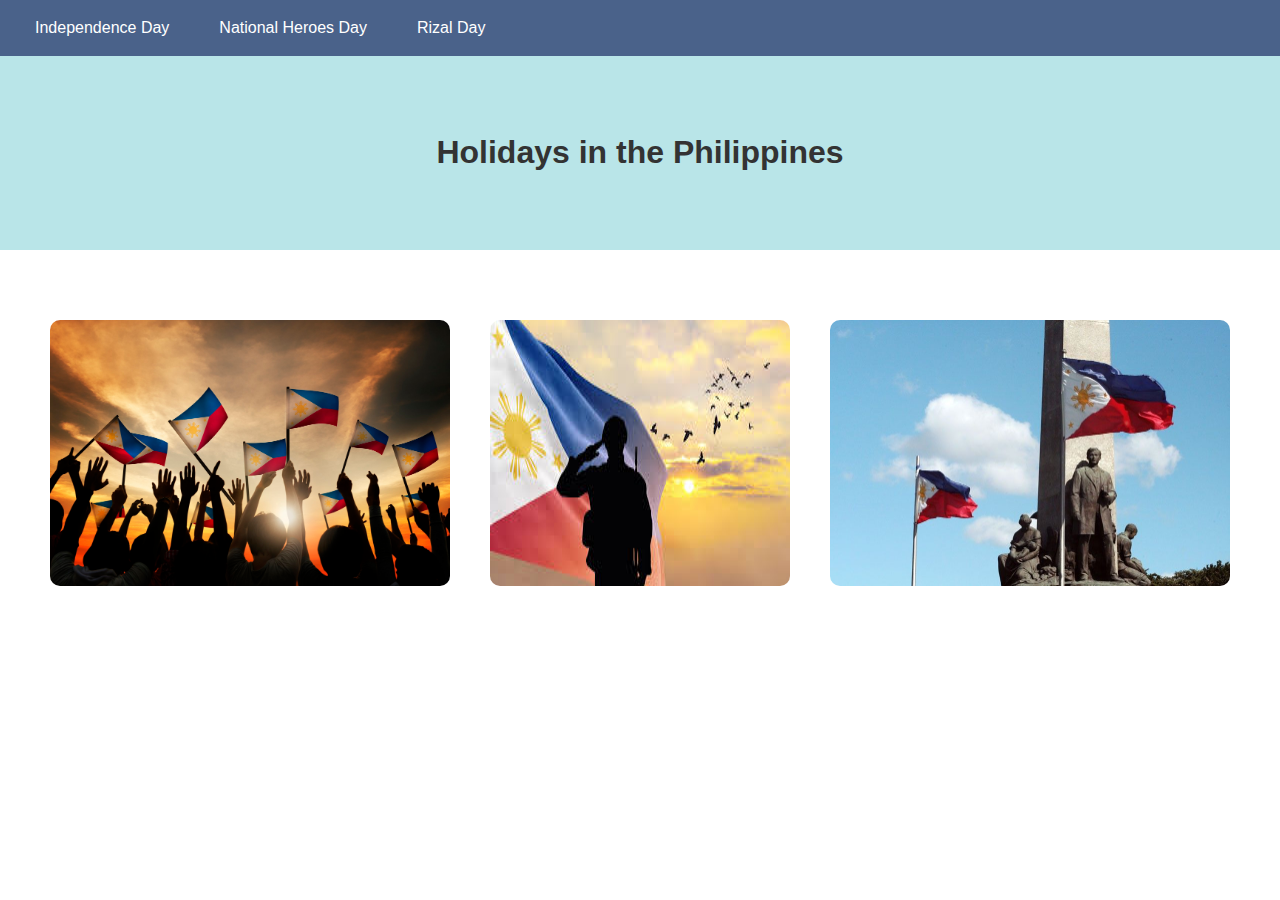
<file: index.html>
<!DOCTYPE html>
<html lang="en">
<head>
    <meta charset="UTF-8">
    <meta name="viewport" content="width=device-width, initial-scale=1.0">
    <title>Contents</title>
    <link rel="stylesheet" href="style.css">
</head>
<body>
    <section id="nav">
        <a href="independenceDay.html">Independence Day</a>
        <a href="nationalHeroesDay.html">National Heroes Day</a>
        <a href="rizalDay.html">Rizal Day</a>
    </section>

    <section id="title">
        <h1>Holidays in the Philippines</h1>
    </section>

    <section id="img">
        <img src="img1.jpg" alt="Flag">
        <img src="Img2.jpg" alt="soldier">
        <img src="Img3.jpg" alt="Rizal Monument">
    </section>
</body>
</html>
</file>
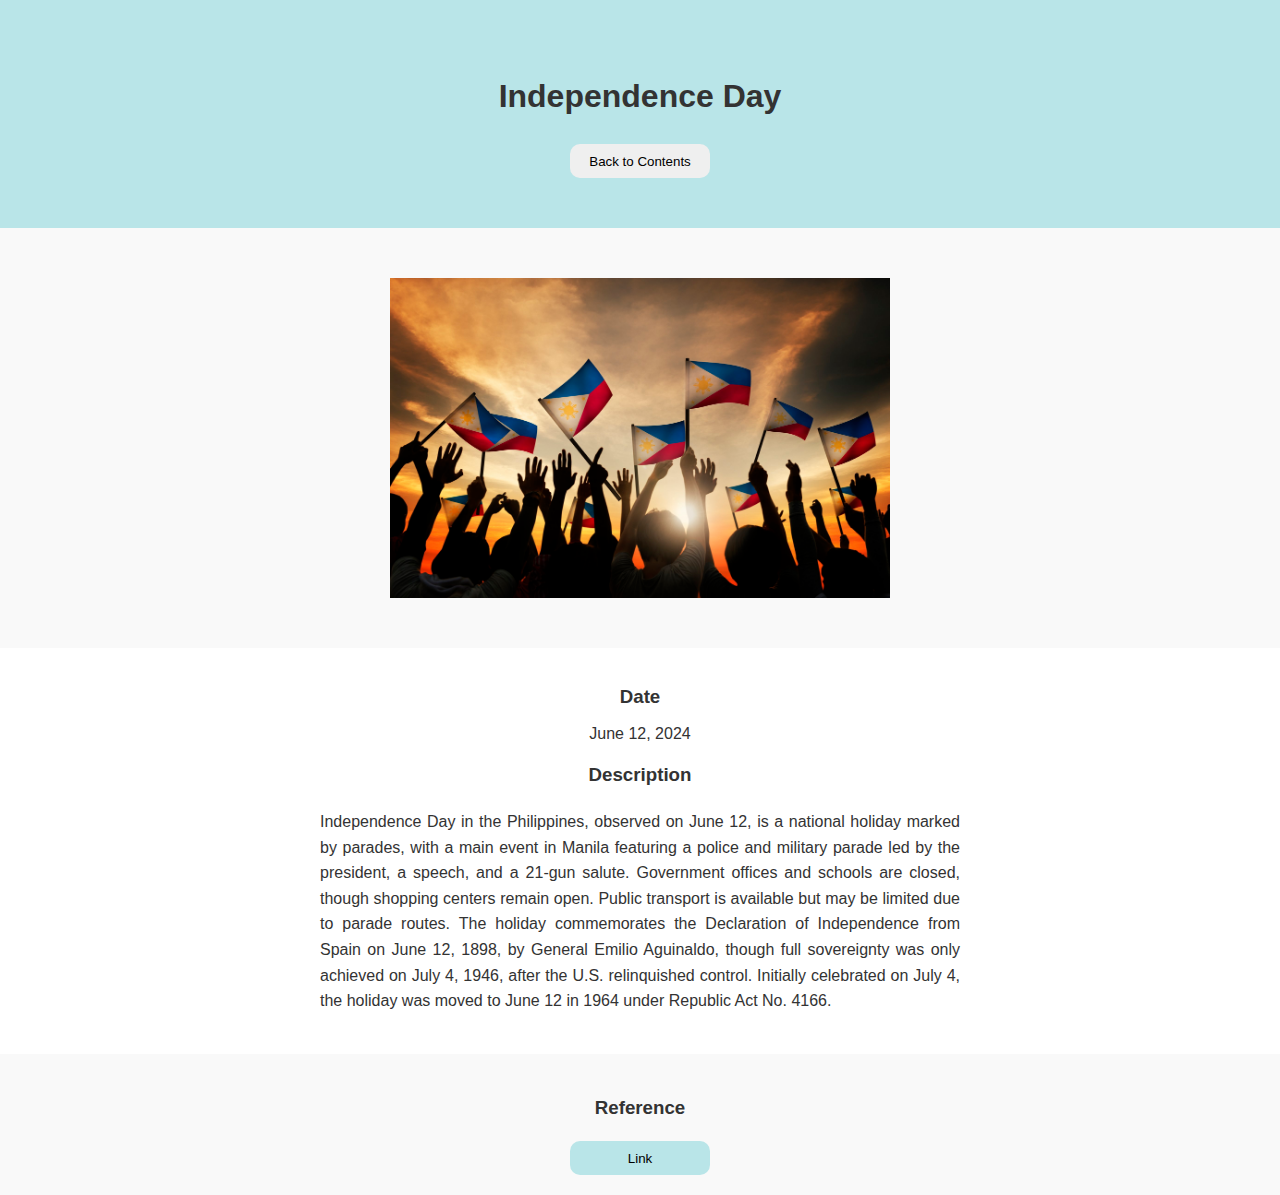
<file: independenceDay.html>
<!DOCTYPE html>
<html lang="en">
<head>
    <meta charset="UTF-8">
    <meta name="viewport" content="width=device-width, initial-scale=1.0">
    <title>Independence Day</title>
    <link rel="stylesheet" href="style.css">
</head>
<body>
    <section id="title">
        <h1>Independence Day</h1>
        <a href="index.html"><button>Back to Contents</button></a>
    </section>
    <section id="displayPhoto">
        <img src="img1.jpg" alt="Flag">
    </section>
    <section id="date">
        <h3>Date</h3>
        <p>June 12, 2024</p>
    </section>
    <section id="description">
        <h3>Description</h3>
        <p>
            Independence Day in the Philippines, observed on June 12, is a national holiday marked by parades, with a main event in Manila featuring a police and military parade led by the president, a speech, and a 21-gun salute. Government offices and schools are closed, though shopping centers remain open. Public transport is available but may be limited due to parade routes. The holiday commemorates the Declaration of Independence from Spain on June 12, 1898, by General Emilio Aguinaldo, though full sovereignty was only achieved on July 4, 1946, after the U.S. relinquished control. Initially celebrated on July 4, the holiday was moved to June 12 in 1964 under Republic Act No. 4166.
        </p>
    </section>
    <section id="link">
        <h3>Reference</h3>
        <a href="https://www.timeanddate.com/holidays/philippines/independence-day#:~:text=One%20of%20the%20most%20significant,it%20annually%20on%20June%2012." target="_blank">
            <button>Link</button>
        </a>
    </section>
</body>
</html>
</file>
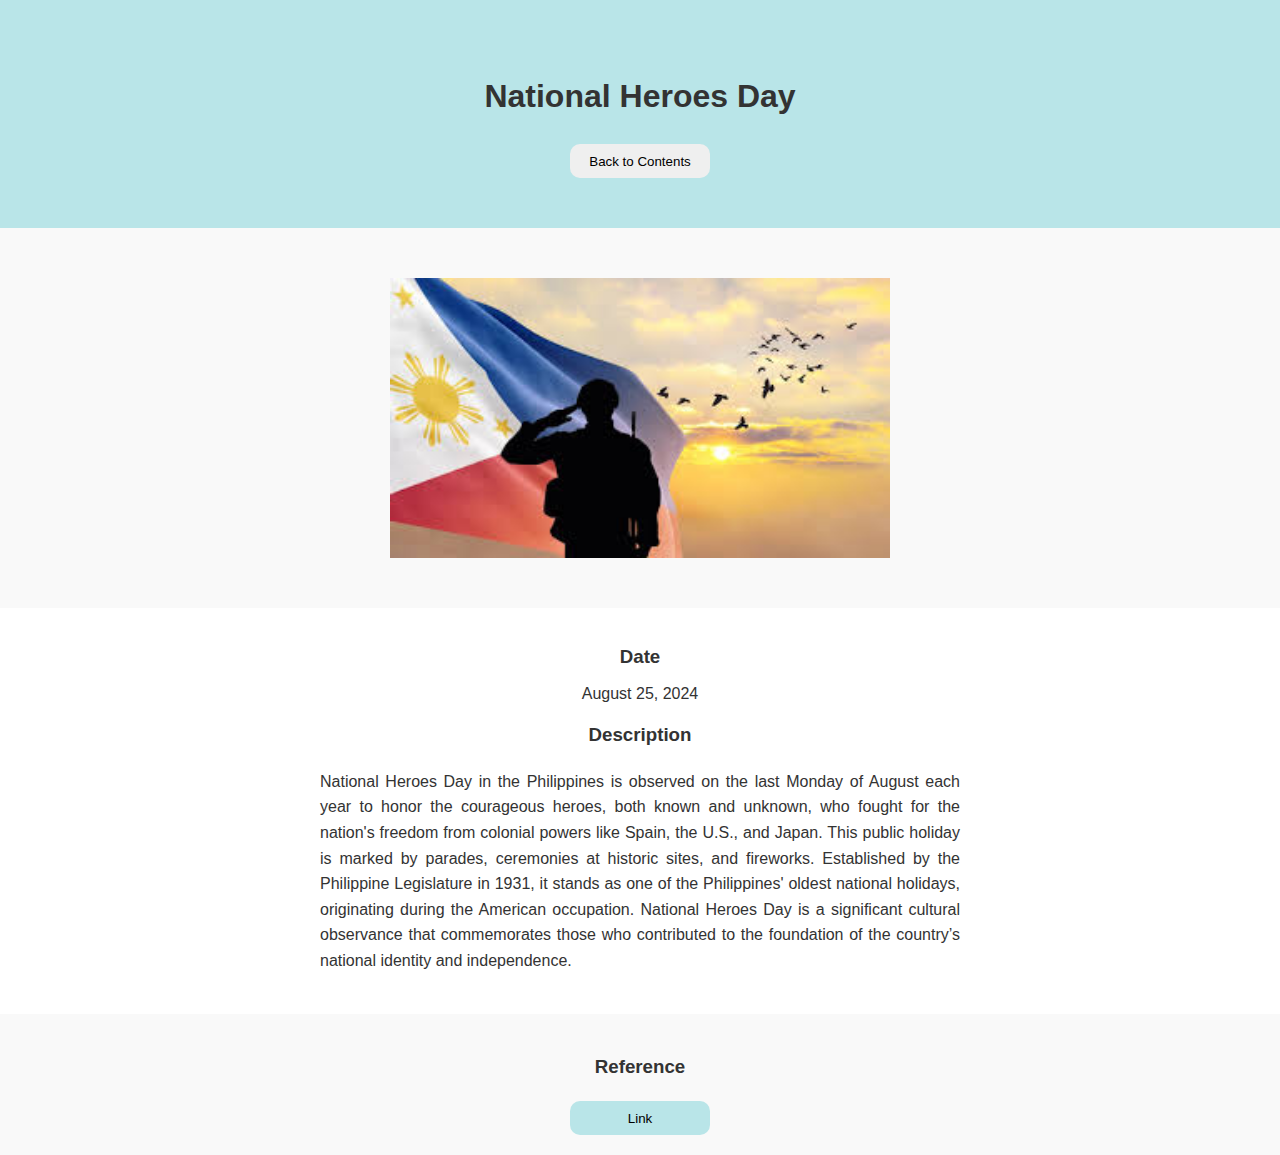
<file: nationalHeroesDay.html>
<!DOCTYPE html>
<html lang="en">
<head>
    <meta charset="UTF-8">
    <meta name="viewport" content="width=device-width, initial-scale=1.0">
    <title>National Heroes Day</title>
    <link rel="stylesheet" href="style.css">
</head>
<body>
    <section id="title">
        <h1>National Heroes Day</h1>
        <a href="index.html"><button>Back to Contents</button></a>
    </section>
    <section id="displayPhoto">
        <img src="Img2.jpg" alt="Soldier">
    </section>
    <section id="date">
        <h3>Date</h3>
        <p>August 25, 2024</p>
    </section>
    <section id="description">
        <h3>Description</h3>
        <p>
            National Heroes Day in the Philippines is observed on the last Monday of August each year to honor the courageous heroes, both known and unknown, who fought for the nation's freedom from colonial powers like Spain, the U.S., and Japan. This public holiday is marked by parades, ceremonies at historic sites, and fireworks. Established by the Philippine Legislature in 1931, it stands as one of the Philippines' oldest national holidays, originating during the American occupation. National Heroes Day is a significant cultural observance that commemorates those who contributed to the foundation of the country’s national identity and independence.
        </p>
    </section>
    <section id="link">
        <h3>Reference</h3>
        <a href="https://diversityatlas.io/events/national-heroes-day-of-philippines/#:~:text=National%20Heroes%20Day%20of%20Philippines%20is%20celebrated%20annually%20on%20the,%2C%20the%20U.S.%2C%20and%20Japan.">
            <button type="button">Link</button>
        </a>
    </section>
</body>
</html>
</file>
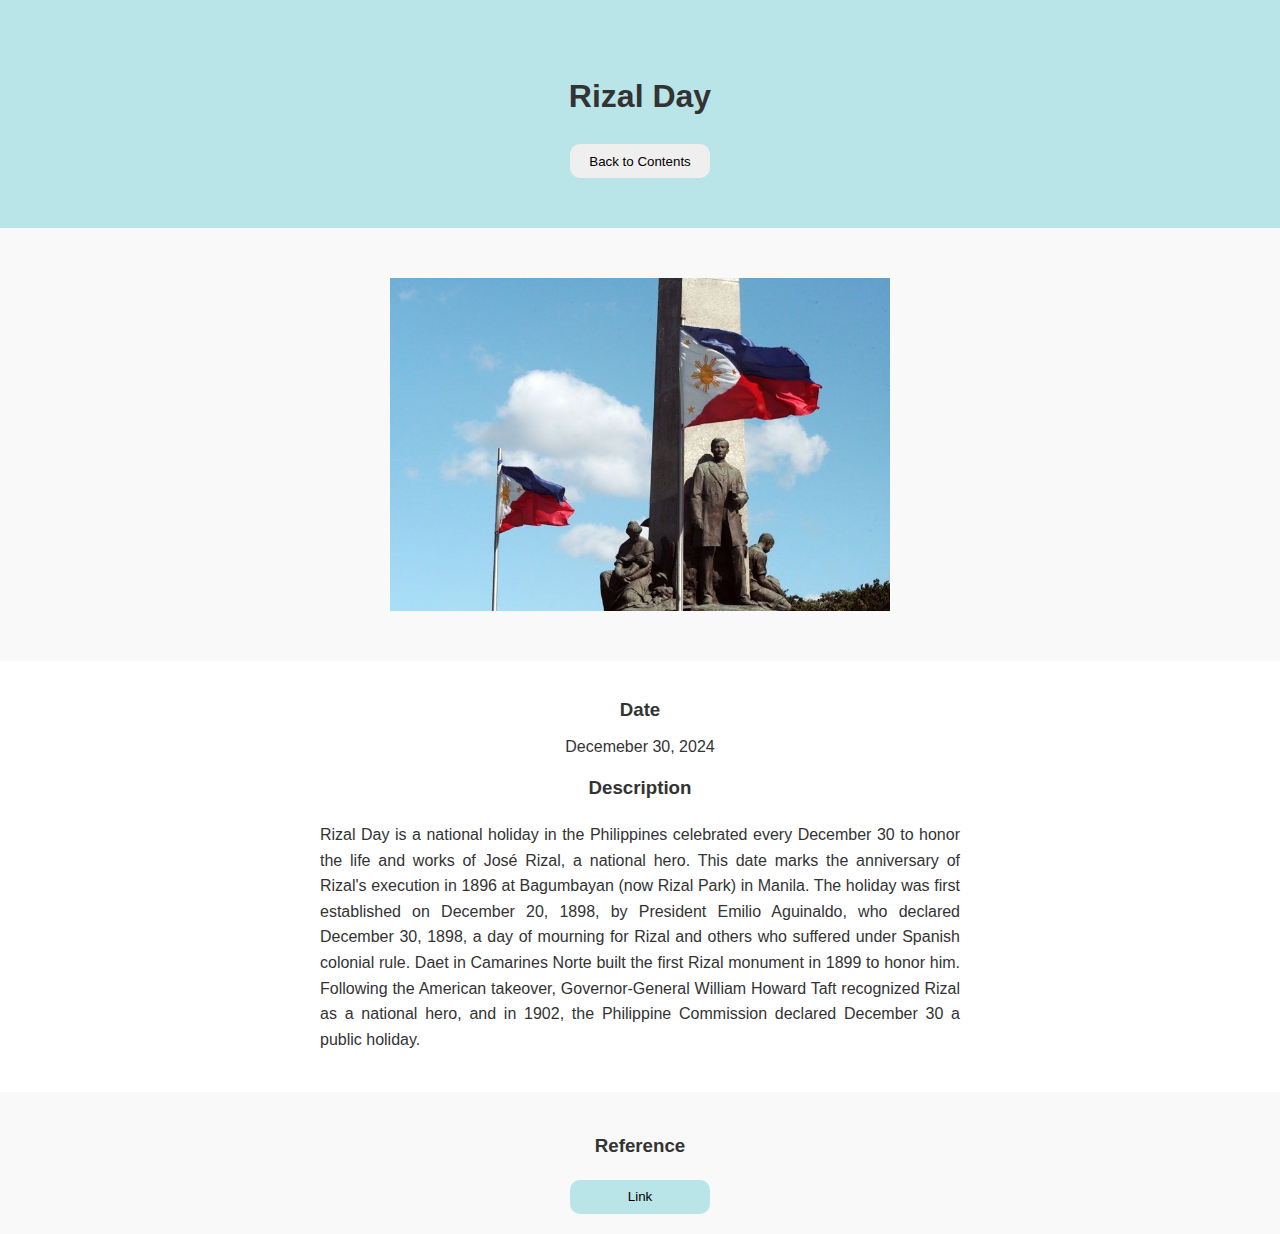
<file: rizalDay.html>
<!DOCTYPE html>
<html lang="en">
<head>
    <meta charset="UTF-8">
    <meta name="viewport" content="width=device-width, initial-scale=1.0">
    <title>Rizal Day</title>
    <link rel="stylesheet" href="style.css">
</head>
<body>
    <section id="title">
        <h1>Rizal Day</h1>
        <a href="index.html"><button>Back to Contents</button></a>
    </section>
    <section id="displayPhoto">
        <img src="Img3.jpg" alt="Rizal Monument">
    </section>
    <section id="date">
        <h3>Date</h3>
        <p>Decemeber 30, 2024</p>
    </section>
    <section id="description">
        <h3>Description</h3>
        <p>Rizal Day is a national holiday in the Philippines celebrated every December 30 to honor the life and works of José Rizal, a national hero. This date marks the anniversary of Rizal's execution in 1896 at Bagumbayan (now Rizal Park) in Manila. The holiday was first established on December 20, 1898, by President Emilio Aguinaldo, who declared December 30, 1898, a day of mourning for Rizal and others who suffered under Spanish colonial rule. Daet in Camarines Norte built the first Rizal monument in 1899 to honor him. Following the American takeover, Governor-General William Howard Taft recognized Rizal as a national hero, and in 1902, the Philippine Commission declared December 30 a public holiday.</p>
    </section>
    <section id="link">
        <h3>Reference</h3>
        <a href="https://en.wikipedia.org/wiki/Rizal_Day#:~:text=Rizal%20Day%20(Spanish%3A%20D%C3%ADa%20de,day%20Rizal%20Park)%20in%20Manila." target="_blank">
            <button>Link</button>
        </a>
    </section>
</body>
</html>
</file>
<file: style.css>
body{
    font-family: Arial, Helvetica, sans-serif;
    line-height: 1.6;
    margin: 0;
    padding: 0;
    color: #333;
}

#title{
    text-align: center;
    padding: 50px 20px;
    background-color: #B9E5E8;
}

#title button{
    width: 140px; 
    height: 34px;
    border-radius: 10px;
    border: none;
    cursor: pointer;
}

#title button:hover{
    background-color: #4A628A;
    color: #ffffff;
}



#nav{
    display: flex;
    background-color: #4A628A;
    text-align: center;
}

#nav a{
    float: left;
    text-align: center;
    padding: 15px;
    margin-left: 20px; color: white;
    text-decoration: none;
}

#nav a:hover{
    background-color: white;
    color: #333;
}

#img{
    display: flex;
    padding: 50px 20px;
    justify-content: center;
}

#img img{
    max-width: 400px;
    padding: 20px;
    border-radius: 30px;
}

#displayPhoto{
  justify-content: center;
  display: flex;
  padding: 50px 20px;
  background-color: #f9f9f9;
}

#displayPhoto img{
    width: 500px;
}

#date{
    text-align: center;
    line-height: 1.0;
    margin-top: 40px;
}

#description{
    text-align: center;
    margin-bottom: 40px;
}

#description p{
    max-width: 640px;
    margin: 0 auto;
    text-align: justify;
}

#link{
    padding: 20px;
    text-align: center;
    background-color: #f9f9f9;
}

#link button{
    width: 140px; 
    height: 34px;
    border-radius: 10px;
    border: none;
    cursor: pointer;
    background-color: #B9E5E8;
}

#link button:hover{
    background-color: #4A628A;
    color: #ffffff;
}
</file>
